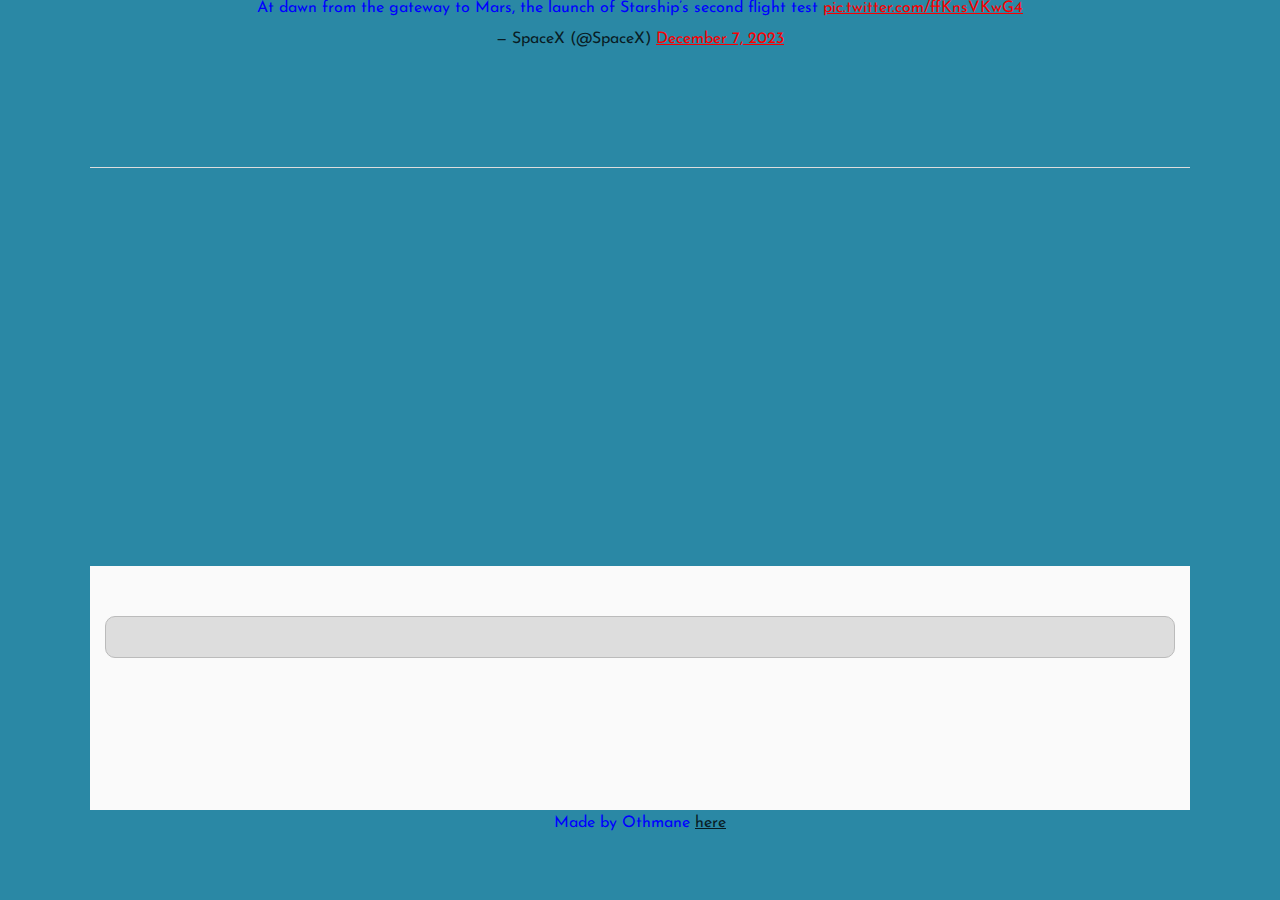
<file: css_basic/tweets.html>
<!DOCTYPE html>
<html lang="en">
<head>
    <meta charset="UTF-8">
    <meta name="viewport" content="width=device-width, initial-scale=1.0">
    <title>Document</title>
    <link href="base.css" rel="stylesheet">
    <link href="styles.css" rel="stylesheet">
</head>
<body>
    <blockquote class="twitter-tweet" data-media-max-width="560"><p lang="en" dir="ltr">At dawn from the gateway to Mars, the launch of Starship’s second flight test <a href="https://t.co/ffKnsVKwG4">pic.twitter.com/ffKnsVKwG4</a></p>&mdash; SpaceX (@SpaceX) <a href="https://twitter.com/SpaceX/status/1732824684683784516?ref_src=twsrc%5Etfw">December 7, 2023</a></blockquote> <script async src="https://platform.twitter.com/widgets.js" charset="utf-8"></script>
    <a href="index.html"></a>

    <header>
        <ul>
            <li>
                <a href="index.html"></a>
            </li>
        </ul>
    </header>
    
    
    <main>
        <article></article>
        <aside>
            <p aria-placeholder=""></p>
        </aside>
    </main>
    
    
    
    <footer>
    
            <p> Made by Othmane <a href="index.html" target="_blank">here</a> </p>
    </footer>
</body>
</html>
</file>
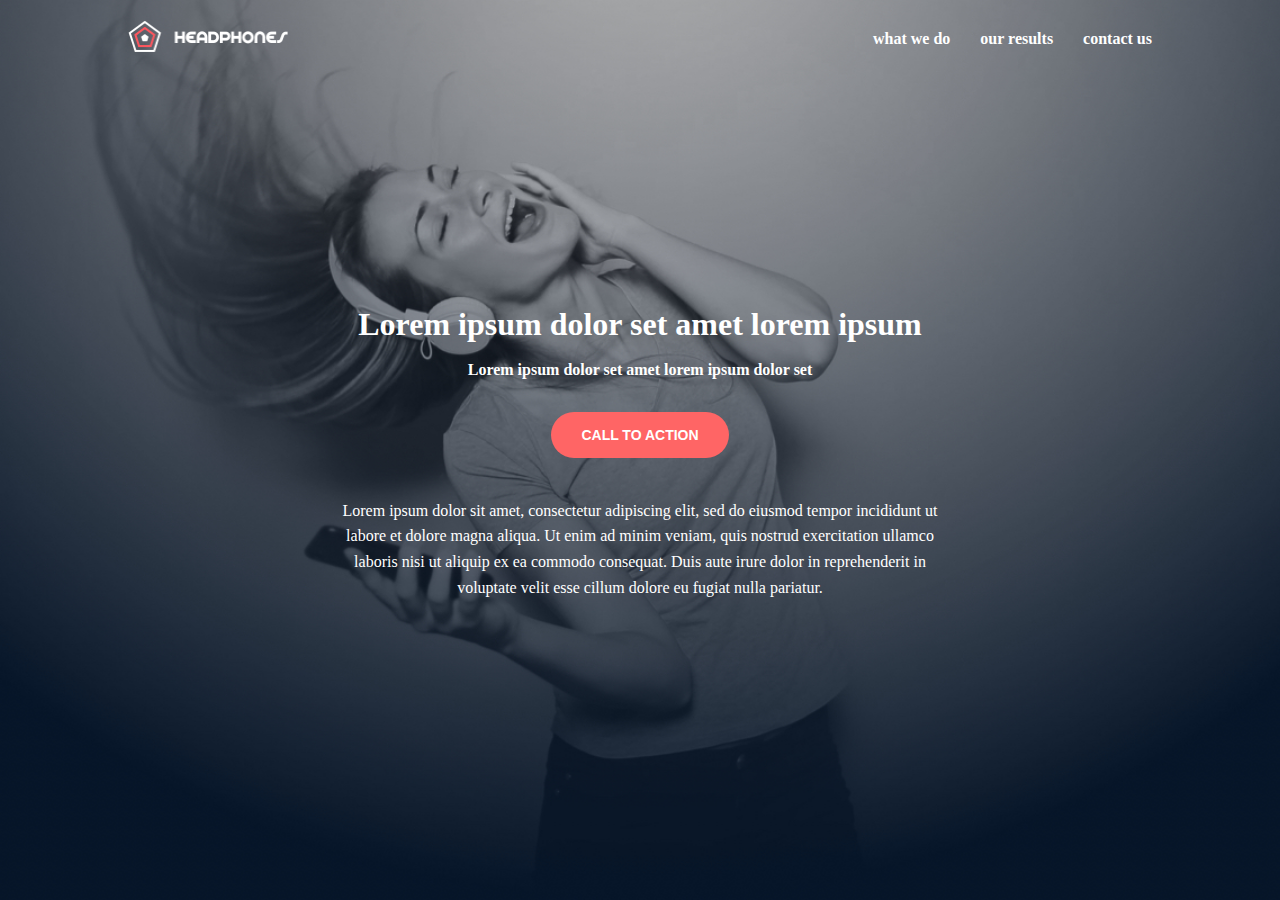
<file: headphones/0-index.html>
<!DOCTYPE html>
<html lang="en">

<head>
    <meta charset="UTF-8">
    <meta name="viewport" content="width=device-width, initial-scale=1.0">
    <title>Headphones</title>
    <link rel="icon" type="image/png" href="images/favicon.png">
    <link rel="stylesheet" href="0-styles.css">
</head>

<body>
    <header class="header">
        <div class="header-container">
            <input type="checkbox" id="menu-toggle" class="menu-toggle">
            <label for="menu-toggle" class="menu-icon">
                <span></span>
                <span></span>
                <span></span>
            </label>
            <div class="header-logo">
                <a href="#"><img src="images/logo_headphones.png" alt="Headphones logo"></a>
            </div>
            <nav class="nav-menu">
                <ul>
                    <li><a href="#what-we-do">what we do</a></li>
                    <li><a href="#our-results">our results</a></li>
                    <li><a href="#contact-us">contact us</a></li>
                </ul>
            </nav>
        </div>
    </header>

    <main>
        <section class="hero">
            <div class="hero-content">
                <h1>Lorem ipsum dolor set amet lorem ipsum</h1>
                <h2>Lorem ipsum dolor set amet lorem ipsum dolor set</h2>
                <button class="cta-button">CALL TO ACTION</button>
                <p>Lorem ipsum dolor sit amet, consectetur adipiscing elit, sed do eiusmod tempor incididunt ut labore
                    et dolore magna aliqua. Ut enim ad minim veniam, quis nostrud exercitation ullamco laboris nisi ut
                    aliquip ex ea commodo consequat. Duis aute irure dolor in reprehenderit in voluptate velit esse
                    cillum dolore eu fugiat nulla pariatur.</p>
            </div>
        </section>
    </main>
</body>

</html>
</file>
<file: css_basic/base.css>
/* Importing webfonts */
/* (If you're learning CSS, you should disregard that) */

@import url(https://fonts.googleapis.com/css?family=Yeseva+One);
@import url(https://fonts.googleapis.com/css?family=Josefin+Sans:400,700,700italic,400italic);


/* CSS reset rules */

html, body {
	height: 100%;
	min-height: 100%;
}
html, body, div, span, applet, object, iframe,
h1, h2, h3, h4, h5, h6, p, blockquote, pre,
a, abbr, acronym, address, big, cite, code,
del, dfn, img, ins, kbd, q, s, samp,
small, strike, sub, sup, tt, var,
b, u, i, center,
dl, dt, dd,
fieldset, form, label, legend,
table, caption, tbody, tfoot, thead, tr, th, td,
article, aside, canvas, details, embed, 
figure, figcaption, footer, header, hgroup, 
menu, nav, output, ruby, section, summary,
time, mark, audio, video {
	margin: 0;
	padding: 0;
	border: 0;
	font-size: 100%;
	font: inherit;
	vertical-align: baseline;
}
/* HTML5 display-role reset for older browsers */
article, aside, details, figcaption, figure, 
footer, header, hgroup, menu, nav, section {
	display: block;
}
body {
	line-height: 1;
}
blockquote, q {
	quotes: none;
}
blockquote:before, blockquote:after,
q:before, q:after {
	content: '';
	content: none;
}
table {
	border-collapse: collapse;
	border-spacing: 0;
}


/* Fonts and colors */

body {
	font-family: 'Josefin Sans', serif;
	color: rgba(0, 0, 0, 0.8);
}
h1, h2, h3, h4, h5, h6, header {
	font-family: 'Yeseva One', sans-serif;
}

header {
	border-bottom: 1px solid rgb(221,221,221);
	transition: border-bottom-color 1s ease;
}
header a {
	color: rgba(0, 0, 0, 0.8);
}
aside {
	background: #FAFAFA;
}
aside p {
	border: 1px solid #bbb;
	background: #ddd;
	color: black;
}
footer a {
	color: rgba(0, 0, 0, 0.8);
}
a {
	color: #F80002;
}


/* Positioning and margins */

@media (min-width: 1100px) {
	body {
		width: 1100px;
		margin: 0 auto;
	}
}

article {
	padding: 50px 15px;
}
article > *:first-child {
	margin-top: 0;
}
aside {
	padding: 50px 15px;
}
header .right {
	float: right;
	margin: 0 10px 15px;
}


/* Header */
header {
	padding: 20px 0;
	height: 80px;
}
header ul {
	list-style: none;
	margin: 0;
	padding: 0;
}
header li {
	display: inline;
	vertical-align:middle;
}
header li:first-child {
	margin: 0;
}
header li a {
	margin: 0 10px;
}
header li.logo {
	font-size: 36px;
}
header a {
	text-decoration: none;
}


/* Aside */

aside p {
	border-radius: 10px;
	padding: 20px 20px;
}


/* Footer */

footer {
	padding: 5px 15px;
	height: 80px;
}


/* Text styles and margins */

p {
	margin-bottom: 15px;
}
h1 {
	font-size: 36px;
	margin: 40px 0 20px;
}
h2 {
	font-size: 32px;
	margin: 30px 0 15px;
}
h3 {
	font-size: 28px;
	margin: 25px 0 10px;
}
h4 {
	font-size: 20px;
	font-weight: bold;
	margin: 20px 0 10px;
}
h5 {
	font-size: 18px;
	font-weight: bold;
	margin: 15px 0 10px;
}
h6 {
	font-weight: bold;
	margin: 5px 0;
}

@media (max-width: 800px) {
  body.works_on_smartphone {
  	display: block;
  }
  body.works_on_smartphone main {
  	display: block;
  }
  header .right {
  	float: none;
  }
}
</file>
<file: css_basic/styles.css>
body {
    flex-direction: column;
}
body, main {
    display: flex;
}
main {
    flex: auto;
    padding-top: 10px;
    flex-direction: row;
}
article {
    flex: 2;
}
aside {
    flex: 1;
}
article, aside {
    overflow-y: auto;
}




#bodyID {
    display: flex;
    background-color: rgb(0, 213, 255);
    border-color: black;
    text-align: center;
}

#mainID {
    display: flex;
    border-color: black;
    text-align: justify;
    text-indent: 0ch;
}

#headerID {
    flex-direction: column;
    background-color: rgb(42, 128, 165);
    border-color: black;
    text-align: center;
}

body, main{
    flex-direction: column;
    background-color: rgb(42, 136, 165);
    border-color: black;
    text-align: center;
}

#footerid {
    flex-direction: column;
    background-color: rgb(42, 132, 165);
    border-color: black;
}



#articleID {
    flex-direction: row;
    flex: auto;
    flex: 2;
    overflow-y: auto;
    background-color: darkblue;
    border-color: black;
}

#asideID {
    flex-direction: row;
    flex: auto;
    flex: 1;
    overflow-y: auto;
    background-color: blue;
    border-color: black;
}

.paraID {
    color: aqua;
}

P {
    color: blue;
}

.titleClass {
    color: blue;
}

table {
    color: rgb(69, 0, 139);
    border-color: black;
    text-align: center;
    text-indent: right;
}

td {
   text-align: center;
   text-align: justify;
}
tr {
    text-align: center;
    text-align: justify;
}

li {
    color: darkcyan;
    text-align: center;
}

.twitter-tweet {
    text-align: inherit;
    text-indent: inherit;
}
</file>
<file: headphones/0-styles.css>
/* Reset CSS */
* {
    margin: 0;
    padding: 0;
    box-sizing: border-box;
}

/* Variables */
:root {
    --color-primary: #FF6565;
    --color-black: #071629;
    --color-white: #ffffff;
    --font-family: source-sans-pro ;
}

/* Custom font icon */
@font-face {
    font-family: 'holberton_school-icon';
    src: url('fonts/holberton_school-icon.eot?sq4eq4');
    src: url('fonts/holberton_school-icon.eot?sq4eq4#iefix') format('embedded-opentype'),
        url('fonts/holberton_school-icon.ttf?sq4eq4') format('truetype'),
        url('fonts/holberton_school-icon.woff?sq4eq4') format('woff'),
        url('fonts/holberton_school-icon.svg?sq4eq4#holberton_school-icon') format('svg');
    font-weight: normal;
    font-style: normal;
    font-display: block;
}

@font-face {
    font-family: 'Source Sans Pro';
    src: url('fonts/source-sans-pro/SourceSansPro-Regular.otf') format('opentype');
    font-weight: 400;
    font-style: normal;
}

@font-face {
    font-family: 'Source Sans Pro';
    src: url('fonts/source-sans-pro/SourceSansPro-Bold.otf') format('opentype');
    font-weight: 700;
    font-style: normal;
}

@font-face {
    font-family: 'Spin Cycle OT';
    src: url('fonts/Spin-Cycle-OT/spincycle_ot.otf') format('opentype');
    font-weight: normal;
    font-style: normal;
}

@font-face {
    font-family: 'Spin Cycle OT 3D';
    src: url('fonts/Spin-Cycle-OT/spincycle_3d_ot.otf') format('opentype');
    font-weight: normal;
    font-style: normal;
}

/* Global styles */
body {
    font-family: var(--font-family);
    font-size: 16px;
    line-height: 1.5;
    color: var(--color-black);
}

.container {
    max-width: 1000px;
    margin: 0 auto;
    padding: 0 20px;
}

/* Header styles */
.header {
    position: absolute;
    width: 100%;
    top: 0;
    left: 0;
    padding: 20px 0;
    /* z-index: 100; */
}

.header-container {
    display: flex;
    justify-content: space-between;
    align-items: center;
    padding: 0 10%;
}

.header-logo img {
    width: 160px;
}

.nav-menu ul {
    display: flex;
    list-style: none;
}

.nav-menu ul li {
    margin-left: 30px;
}

.nav-menu ul li a {
    color: var(--color-white);
    text-decoration: none;
    font-weight: 700;
    text-transform: lowercase;
}

.nav-menu ul li a:hover {
    color: var(--color-primary);
}

.menu-toggle {
    display: none;
}

.menu-icon {
    display: none;
    cursor: pointer;
    padding: 10px;
    position: absolute;
    left: 20px;
    top: 20px;
    z-index: 1000;
}

.menu-icon span {
    display: block;
    width: 25px;
    height: 3px;
    background-color: var(--color-white);
    margin: 5px 0;
    transition: 0.4s;
}

/* Hero section styles */
.hero {
    background-image: url('images/headphones_hero_1.jpg');
    background-size: cover;
    background-position: center;
    height: 100vh;
    display: flex;
    justify-content: center;
    text-align: center;
    color: var(--color-white);
    align-items: center;
}

.hero-content {
    max-width: 637px;
    padding: 0 20px;
}

.hero h1 {
    font-size: 32px;
    font-weight: 700;
    margin-bottom: 10px;
}

.hero h2 {
    font-size: 16px;
    font-weight: 700;
    margin-bottom: 30px;
}

.cta-button {
    background-color: var(--color-primary);
    color: var(--color-white);
    border: none;
    padding: 15px 30px;
    font-size: 14px;
    font-weight: 700;
    border-radius: 25px;
    cursor: pointer;
    text-transform: uppercase;
    margin-bottom: 40px;
}

.cta-button:hover {
    opacity: 0.9;
}

.hero p {
    font-size: 16px;
    line-height: 1.6;
}

/* Responsive design */
@media screen and (max-width: 480px) {
    .header-container {
        flex-direction: column;
        align-items: center;
    }

    .header-logo {
        margin: 20px 0;
    }

    .menu-icon {
        display: block;
    }

    .nav-menu {
        position: fixed;
        left: -100%;
        top: 0;
        width: 80%;
        height: 100vh;
        background-color: rgba(0, 0, 0, 0.8);
        padding-top: 80px;
        transition: 0.5s;
        overflow-y: auto;
    }

    .nav-menu ul {
        flex-direction: column;
        align-items: center;
    }

    .nav-menu ul li {
        margin: 20px 0;
    }

    .menu-toggle:checked~.nav-menu {
        left: 0;
    }

    .menu-toggle:checked+.menu-icon {
        position: fixed;
    }

    .menu-toggle:checked+.menu-icon span:nth-child(1) {
        transform: rotate(-45deg) translate(-5px, 6px);
    }

    .menu-toggle:checked+.menu-icon span:nth-child(2) {
        opacity: 0;
    }

    .menu-toggle:checked+.menu-icon span:nth-child(3) {
        transform: rotate(45deg) translate(-5px, -6px);
    }

    .hero h1 {
        font-size: 28px;
    }

    .hero h2 {
        font-size: 14px;
    }
}
</file>
